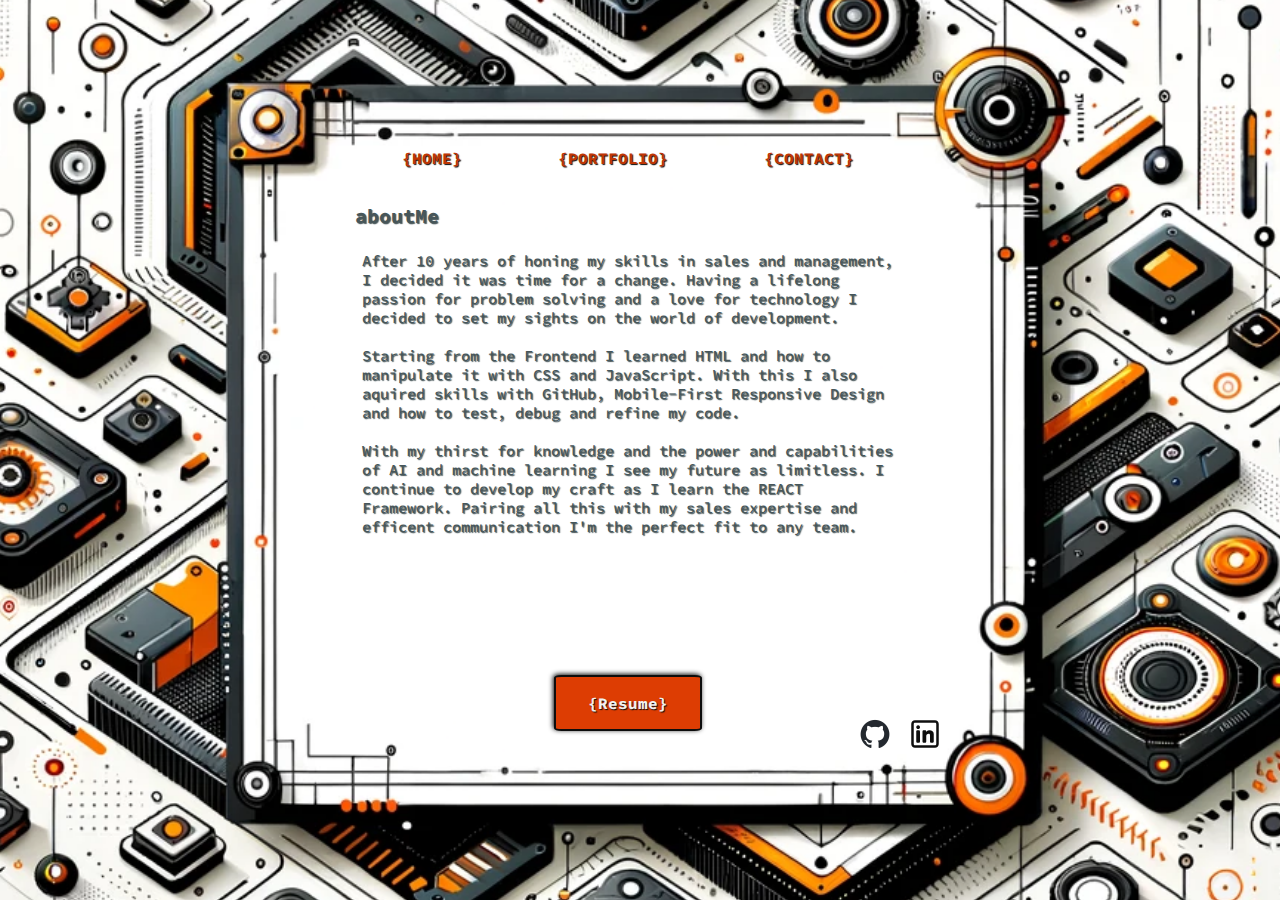
<file: about-v2.1.html>
<!DOCTYPE html>
<html lang="en">
<head>
    <meta charset="UTF-8">
    <meta name="viewport" content="width=device-width, initial-scale=1.0">
    <title>OutOfTheFox - About</title>
    <!-- Link to the external CSS file (styles.css) for styling -->
    <link rel="preconnect" href="https://fonts.googleapis.com">
    <link rel="preconnect" href="https://fonts.gstatic.com" crossorigin>
    <link href="https://fonts.googleapis.com/css2?family=Source+Code+Pro:ital,wght@0,300;0,400;0,500;0,700;1,300;1,400;1,500;1,700&display=swap" rel="stylesheet">
    <link rel="stylesheet" type="text/css" href="about-v2.1.css">
    <link rel="icon" href="images/favicon2.png" type="image/png">
    <!-- Add any other meta tags, links to external stylesheets, or other head content here. -->
</head>


<body>
        
    <section class="icon-bar">

        <a href="https://github.com/OutOfTheFox" target="_blank">
            <img src="images/github.png" alt="GitHub Icon" id="git-icon">
        </a>

        <a href="https://www.linkedin.com/in/fraser-fox-678329115/" target="_blank">
            <img src="images/linked.svg" alt="LinkedIn Icon" id="linked-icon">
        </a>
    </section>
    

    <section class="nav-menu">
        <p class="nav-menu-text" id="about-text">
            <a href="index-v2.1.html">{Home}</a>
        </p>
        <p class="nav-menu-text" id="portfolio-text">
            <a href="portfolio-v2.1.html">{Portfolio}</a>
        </p>
        <p class="nav-menu-text" id="contact-text">
            <a href="contact-v2.1.html">{Contact}</a>
        </p>
    </section>

    <main>
        <!-- MAIN CONTENT -->
        <div class="main-content-box" id="section1">
            <h2 class="main-content-title">
                aboutMe
            </h2>
            <p class="main-content-description">
                After 10 years of honing my skills in sales and management, 
                I decided it was time for a change. Having a lifelong 
                passion for problem solving and a love for technology I 
                decided to set my sights on the world of development.
            </p>
            <p class="main-content-description">
                Starting from the Frontend I learned HTML and how to 
                manipulate it with CSS and JavaScript. With this I also aquired
                skills with GitHub, Mobile-First Responsive Design and how to 
                test, debug and refine my code. 
            </p>
            <p class="main-content-description">
                With my thirst for knowledge and the power and capabilities 
                of AI and machine learning I see my future as
                limitless. I continue to develop my craft as I learn the 
                REACT Framework. Pairing all this with my sales expertise and 
                efficent communication I'm the perfect fit to any team.

            </p>
        </div>
        <div class="btn">
            <a href="images/Fraser_resume_Final.pdf" target="_blank">{Resume}</a>
        </div>
    </main>

    

    

</body>
</html>
</file>
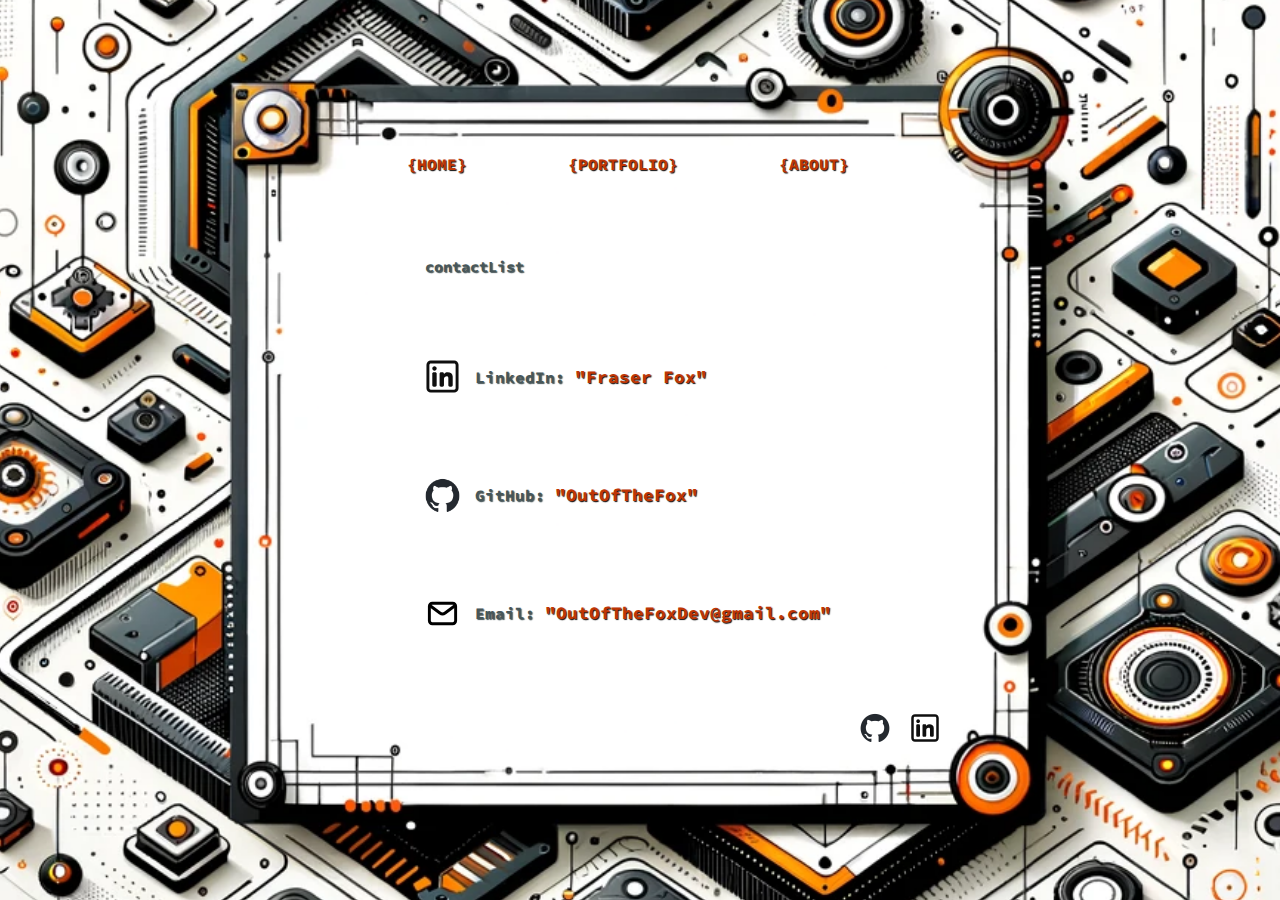
<file: contact-v2.1.html>
<!DOCTYPE html>
<html lang="en">

<head>
    <meta charset="UTF-8">
    <meta name="viewport" content="width=device-width, initial-scale=1.0">
    <title>OutOfTheFox - Contact </title>
    <!-- Link to the external CSS file (styles.css) for styling -->
    <link rel="preconnect" href="https://fonts.googleapis.com">
    <link rel="preconnect" href="https://fonts.gstatic.com" crossorigin>
    <link
        href="https://fonts.googleapis.com/css2?family=Source+Code+Pro:ital,wght@0,300;0,400;0,500;0,700;1,300;1,400;1,500;1,700&display=swap"
        rel="stylesheet">
    <link rel="icon" href="images/favicon2.png" type="image/png">
    <link rel="stylesheet" type="text/css" href="contact-v2.1.css">
    <!-- Add any other meta tags, links to external stylesheets, or other head content here. -->
</head>


<body>

    <section class="icon-bar">

        <a href="https://github.com/OutOfTheFox" target="_blank">
            <img src="images/github.png" alt="GitHub Icon" id="git-icon">
        </a>

        <a href="https://www.linkedin.com/in/fraser-fox-678329115/" target="_blank">
            <img src="images/linked.svg" alt="LinkedIn Icon" id="linked-icon">
        </a>
    </section>


    <section class="nav-menu">

        <p class="nav-menu-text" id="about-text">
            <a href="index-v2.1.html">{Home}</a>
        </p>
        <p class="nav-menu-text" id="portfolio-text">
            <a href="portfolio-v2.1.html">{Portfolio}</a>
        </p>
        <p class="nav-menu-text" id="about-text">
            <a href="about-v2.1.html">{About}</a>
        </p>
    </section>

    <main>

        <h2 class="main-title" id="line1">contactList</h2>

        <a href="https://www.linkedin.com/feed/" target="_blank">
            <div class="contact-container">

                <img src="images/linked.svg" alt="LinkedIn Icon" id="linked-icon">
                <h2 class="data" id="line2">LinkedIn:
                    <span class="big-text">"Fraser Fox"</span>
                </h2>

            </div>
        </a>
        <a href="https://github.com/OutOfTheFox" target="_blank">
            <div class="contact-container">

                <img src="images/github.png" alt="GitHub Icon" id="git-icon">
                <h2 class="data" id="line3">GitHub:
                    <span class="big-text">"OutOfTheFox"</span>
                </h2>
            </div>
        </a>
        <a href="mailto:outofthefoxdev@gmail.com">
            <div class="contact-container">

                <img src="images/email.svg" alt="Email Icon" id="email-icon">
                <h2 class="data" id="line5">Email:
                    <span class="big-text">"OutOfTheFoxDev@gmail.com"</span>
                </h2>

            </div>
        </a>

    </main>

</body>

</html>
</file>
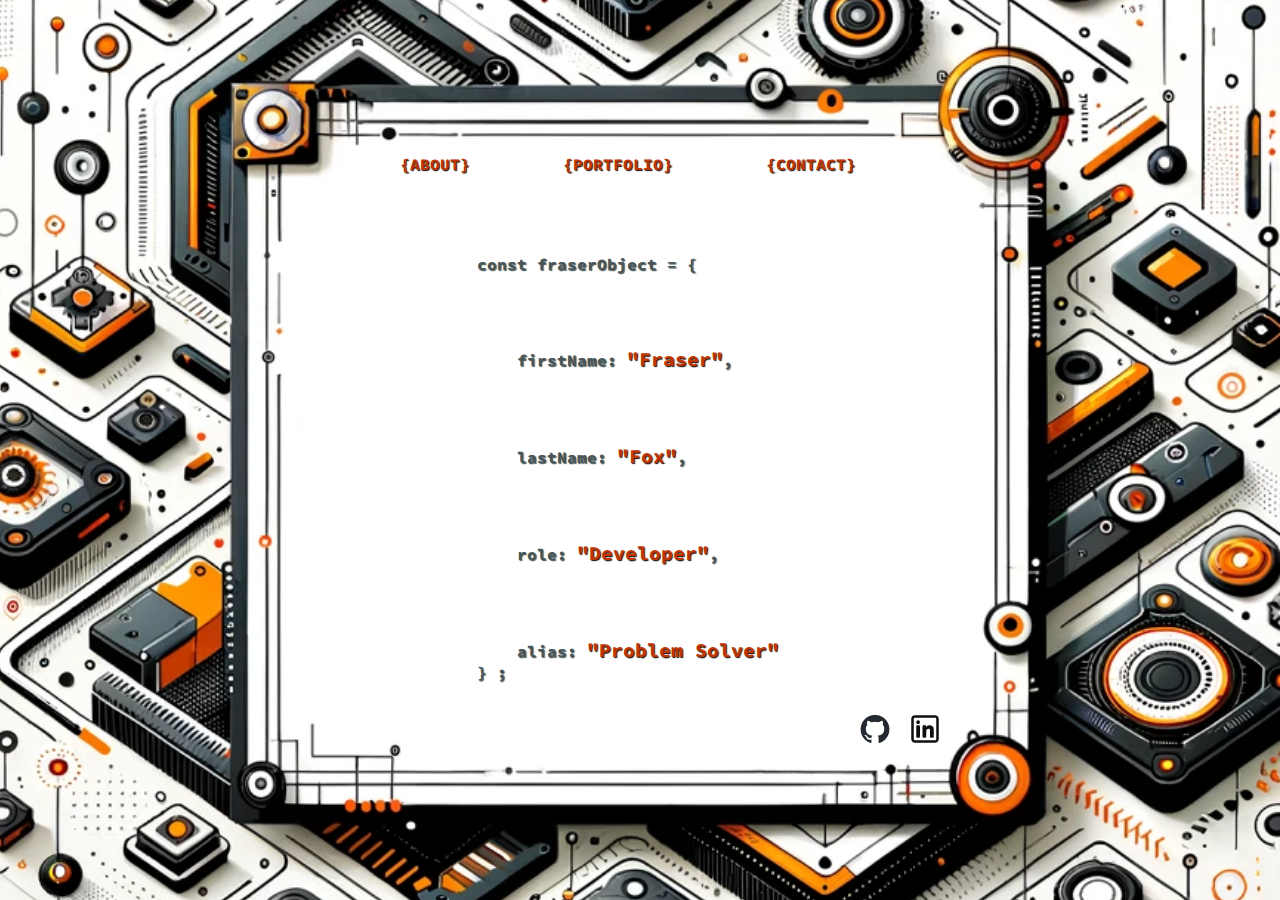
<file: index-v2.1.html>
<!DOCTYPE html>
<html lang="en">
<head>
    <meta charset="UTF-8">
    <meta name="viewport" content="width=device-width, initial-scale=1.0">
    <title>OutOfTheFox</title>
    <!-- Link to the external CSS file (styles.css) for styling -->
    <link rel="preconnect" href="https://fonts.googleapis.com">
    <link rel="preconnect" href="https://fonts.gstatic.com" crossorigin>
    <link href="https://fonts.googleapis.com/css2?family=Source+Code+Pro:ital,wght@0,300;0,400;0,500;0,700;1,300;1,400;1,500;1,700&display=swap" rel="stylesheet">
    <link rel="stylesheet" type="text/css" href="index-v2.1.css">
    <link rel="icon" href="images/favicon2.png" type="image/png">
    <!-- Add any other meta tags, links to external stylesheets, or other head content here. -->
</head>


<body>
        
    <section class="icon-bar">

        <a href="https://github.com/OutOfTheFox" target="_blank">
            <img src="images/github.png" alt="GitHub Icon" id="git-icon">
        </a>

        <a href="https://www.linkedin.com/in/fraser-fox-678329115/" target="_blank">
            <img src="images/linked.svg" alt="LinkedIn Icon" id="linked-icon">
        </a>
    </section>
    

    <section class="nav-menu">

        <p class="nav-menu-text" id="about-text">
            <a href="about-v2.1.html">{About}</a>
        </p>
        <p class="nav-menu-text" id="portfolio-text">
            <a href="portfolio-v2.1.html">{Portfolio}</a>
        </p>
        <p class="nav-menu-text" id="contact-text">
            <a href="contact-v2.1.html">{Contact}</a>
        </p>
    </section>

    <main>
        <h2 class="data" id="line1">const fraserObject = {</h2>
        <h2 class="data" id="line2">&nbsp;&nbsp;&nbsp;&nbsp;firstName: <span class="big-text">"Fraser"</span><span class="comma">,</span></h2>
        <h2 class="data" id="line3">&nbsp;&nbsp;&nbsp;&nbsp;lastName: <span class="big-text">"Fox"</span><span class="comma">,</span></h2>
        <h2 class="data" id="line4">&nbsp;&nbsp;&nbsp;&nbsp;role: <span class="big-text">"Developer"</span><span class="comma">,</span></h2>
        <h2 class="data" id="line5">&nbsp;&nbsp;&nbsp;&nbsp;alias: <span class="big-text">"Problem Solver"</span><br>} ;</h2>
    </main>

</body>
</html>
</file>
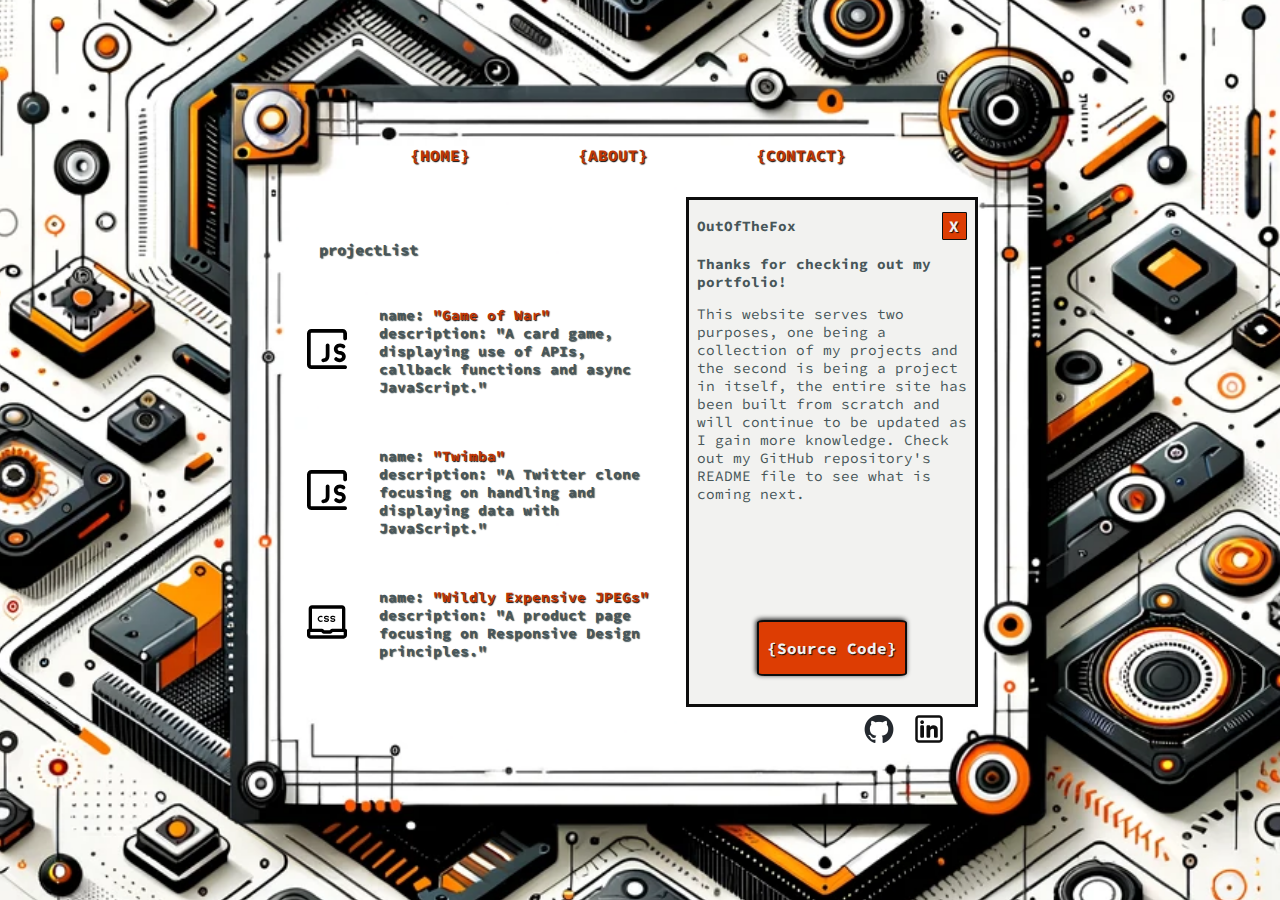
<file: portfolio-v2.1.html>
<!DOCTYPE html>
<html lang="en">

<head>
    <meta charset="UTF-8">
    <meta name="viewport" content="width=device-width, initial-scale=1.0">
    <title>OutOfTheFox - Portfolio</title>
    <!-- Link to the external CSS file (styles.css) for styling -->
    <link rel="preconnect" href="https://fonts.googleapis.com">
    <link rel="preconnect" href="https://fonts.gstatic.com" crossorigin>
    <link
        href="https://fonts.googleapis.com/css2?family=Source+Code+Pro:ital,wght@0,300;0,400;0,500;0,700;1,300;1,400;1,500;1,700&display=swap"
        rel="stylesheet">
        <link rel="icon" href="images/favicon2.png" type="image/png">
    <link rel="stylesheet" type="text/css" href="portfolio-v2.1.css">
    <!-- Add any other meta tags, links to external stylesheets, or other head content here. -->
</head>


<body>

    <section class="icon-bar">

        <a href="https://github.com/OutOfTheFox" target="_blank">
            <img src="images/github.png" alt="GitHub Icon" id="git-icon">
        </a>

        <a href="https://www.linkedin.com/in/fraser-fox-678329115/" target="_blank">
            <img src="images/linked.svg" alt="LinkedIn Icon" id="linked-icon">
        </a>
    </section>


    <section class="nav-menu">

        <p class="nav-menu-text" id="about-text">
            <a href="index-v2.1.html">{Home}</a>
        </p>
        <p class="nav-menu-text" id="about-text">
            <a href="about-v2.1.html">{About}</a>
        </p>
        <p class="nav-menu-text" id="contact-text">
            <a href="contact-v2.1.html">{Contact}</a>
        </p>
    </section>

    <main>
        <!-- PROJECTS SECTION -->
        <h2 class="main-content-title" id="title">projectList</h2>
        <div class="project-container" id="project1">
            <div class="image-container">
                <img src="images/javascript-svg.svg" alt="JavaScript Icon" class="portfolio-icon">
            </div>
            <div class="text-container">
                <h2 class="name">name: <span class="big-text">"Game of War"</span> </h2>
                <h2 class="data">description: "A card game, displaying use
                    of APIs, callback functions and async
                    JavaScript."</h2>
            </div>
        </div>

        <div class="project-container" id="project2">
            <div class="image-container">
                <img src="images/javascript-svg.svg" alt="JavaScript Icon" class="portfolio-icon">
            </div>
            <div class="text-container">
                <h2 class="name">name: <span class="big-text">"Twimba"</span></h2>
                <h2 class="data">description: "A Twitter clone focusing on
                    handling and displaying data with
                    JavaScript."</h2>
            </div>
        </div>

        <div class="project-container" id="project3">
            <div class="image-container">
                <img src="images/css-svg-black2.svg" alt="CSS Icon" class="portfolio-icon">
            </div>
            <div class="text-container">
                <h2 class="name">name: <span class="big-text">"Wildly Expensive JPEGs"</span></h2>
                <h2 class="data">description: "A product page focusing on
                    Responsive Design principles."</h2>
            </div>
        </div>
    </main>

<!-- DESCRIPTION SECTIONS -->
    <section class="description-section hidden" id="description1">
        <div class="description-container">
            <div class="description-top">
                <h2 class="description-name">Game of War</h2>
                <div class="close-btn">X</div>
            </div>
            <h3 class="description-name">Problem:</h3>
            <p class="description-text">Design a web application for the card
                game "War" where the player plays against the
                computer. The game will fetch a shuffled deck from
                an API, allow card draws, display scores, and
                declare a winner when the deck is exhausted.
                Implement user interactions and dynamic updates
                with JavaScript.
            </p>
        </div>
        <div class="description-links">
            <p class="btn" id="description1-btn">{Play War}</p>
            <p class="btn">
                <a href="https://github.com/OutOfTheFox/Game-of-War" target="_blank">
                    {Source Code}
                </a>
            </p>
        </div>
    </section>

    <section class="description-section hidden" id="description2">
        <div class="description-container">
            <div class="description-top">
                <h2 class="description-name">Twimba</h2>
                <div class="close-btn">X</div>
            </div>
            <h3 class="description-name">Problem:</h3>
            <p class="description-text">You are tasked with developing
                a basic social media platform for sharing and
                interacting with tweets. Users should be able to
                create new tweets, like tweets, retweet them, and
                reply to tweets. Your goal is to build the core
                functionality of the social media platform.
            </p>
        </div>
        <div class="description-links">
            <p class="btn" id="description2-btn">{Twimba}</p>
            <p class="btn">
                <a href="https://github.com/OutOfTheFox/Twimba" target="_blank">
                    {Source Code}
                </a>
            </p>
        </div>
    </section>

    <section class="description-section hidden" id="description3">
        <div class="description-container">
            <div class="description-top">
                <h2 class="description-name">Wildly Expensive JPEGs</h2>
                <div class="close-btn">X</div>
            </div>
            <h3 class="description-name">Problem:</h3>
            <p class="description-text">You're tasked with improving a website's
                responsiveness for selling NFTs using provided CSS and HTML.
                Analyze the existing responsive design principles, propose
                enhancements, and address a responsiveness issue scenario.
                Highlight the significance of a mobile-first approach for a
                better user experience across devices.
            </p>
        </div>
        <div class="description-links">
            <p class="btn" id="description3-btn">{NFT Site}</p>
            <p class="btn">
                <a href="https://github.com/OutOfTheFox/NFT-Project" target="_blank">
                    {Source Code}
                </a>
            </p>
        </div>
    </section>

    <section class="description-section" id="description-default">
        <div class="description-container">
            <div class="description-top">
                <h2 class="description-name">OutOfTheFox</h2>
                <div class="close-btn" id="close-btn-default">X</div>
            </div>
            <h3 class="description-name">Thanks for checking out my portfolio!</h3>
            <p class="description-text">This website serves two purposes,
                one being a collection of my projects and the second is being
                a project in itself, the entire site has been built from scratch and
                will continue to be updated as I gain more knowledge. Check out my 
                GitHub repository's README file to see what is coming next.
            </p>
        </div>
        <div class="description-links">
            <p class="btn">
                <a href="https://github.com/OutOfTheFox/Portfolio" target="_blank">
                    {Source Code}
                </a>
            </p>
        </div>
    </section>

    <script src="index-v2.1.js"></script>
</body>

</html>
</file>
<file: about-v2.1.css>
body {
    margin: 0;
    padding: 0;
    height: 100vh;
    font-family: 'Source Code Pro', monospace;
    background-image: url('images/portfolio_ai_bg_1.png');
    background-size: cover;
    background-position: center;
    background-position-x: calc(50% + 6px);
    background-repeat: no-repeat;
    display: grid;
    grid-template-columns:  auto  360px  auto;
    grid-template-areas:
    
    "navmenu navmenu navmenu "
    ". . . "
    ". main ."
    ". . . "
    ". nav nav";

    grid-template-rows: 3rem 1fr 45% 1.2fr 2rem;

}


.icon-bar { grid-area: nav; }
.nav-menu { grid-area: navmenu; }
main { grid-area: main;}

/* Color Pallet 
#F2F2F0 White/Silver
#A6A397 Grey
#F28705 Bright Orange
#F27405 Orange
#8C1C03 Muted Red
#BF3604 Redish Orange
#400101 Dark Red
#0D0D0D Charcoal

Darker Pallet
#475659 BlueSteel
#010D00 Forest Green
#F2F2F0 White/Silver
#400101 Dark Red
#0D0000 Wine
*/

/* FLEXBOXES */
.nav-menu,
.icon-bar,
main {
    display: flex;
}

/* MULTI-SELECTORS */
.nav-menu-text,
.big-text {
    text-shadow: 1px 1px 1px #0D0D0D;
}

.nav-menu-text,
.big-text {
    color: #BF3604;
}

/* NAVAGATION MENU */
.nav-menu {
    flex-direction: row;
    align-items: center;
    align-self: center;
    justify-content: space-evenly;
}

.nav-menu-text {
    text-transform: uppercase;
    margin: 0;
    font-size: 1em;
    font-weight: bold;
    
}

.nav-menu-text:hover {
    cursor: pointer;
    color: #475659;
    text-shadow: 1px 1px 1px #475659;
}

a {
    text-decoration: none; 
    color: inherit; 
    background: transparent; 
    border: none; 
}


/* MAIN CONTENT */
h2 {
    margin: 0;
    padding: 0;
}

main {
    flex-direction: column;
    justify-content: space-between;
    justify-self: center;
    align-self: start;
    padding: 1rem 1rem;
}

.main-content-title {
    font-size: 0.85rem;
    color: #475659;
    text-shadow: 1px 1px 1px #475659;
    padding-top: 7px;
}

.main-content-description {
    font-size: 0.65em;
    color: #475659;
    font-weight: 500;
    text-shadow: 1px 1px 1px #475659;
    margin: 7px;
}


.btn {
    margin: 5px auto;
    font-size: 0.8rem;
    cursor: pointer;
    padding: 0.75em 0.75em;
    font-weight: bold;
    border: 2px solid #0D0D0D;
    background-color: #dd3d03;
    color: #F2F2F0;
    text-shadow: 1px 1px 1px #0D0D0D;
    box-shadow: -1px -1px 5px #0D0D0D;
    border-radius: 5%;
}


.btn:hover {

    background-color: #0D0D0D;
    color: #475659;
    text-shadow: 1px 1px 1px #475659;

}


/* OFFSITE LINKS */
.icon-bar img {
    width: 30px;
    height: 30px;
    margin: 0 10px;
}

.icon-bar {
    justify-content: end;
    align-items: center;
    align-self: right;
    height: auto;
    padding-bottom: 1rem;

}

@media (min-width: 835px) {
    body {
        background-size: 2650px auto;
        background-position-y: calc(50% + 50px);
        grid-template-columns:  auto 375px 268px 1.5em auto;
        grid-template-areas:
    
        ".. navmenu  navmenu  .. .."
        ".. main  main .. .."
        ".. ..  nav .. .. "
        ".. ..  .. .. .. ";
        grid-template-rows: auto  540px 2em auto;

    }

    .icon-bar {
        align-self: center;
        padding-bottom: 0;
    }

    .nav-menu{
        align-self: end;
    }

    main {
        /* border: 1px solid tomato; */
        padding: 1em 3em;
        align-self: start;
        height: 100%;
    }

    .main-content-title {
        font-size: 1.25rem;
        padding-bottom: 1rem;
    }

    .main-content-description {
        font-size: 0.95rem;
    }

    p {
        padding-bottom: 0.75rem;
    }

    .btn {
        
        align-self: end;
        font-size: 1rem;
        cursor: pointer;
        padding: 1em 2em;
        font-weight: bold;
        border: 2px solid #0D0D0D;
        background-color: #dd3d03;
        color: #F2F2F0;
        text-shadow: 1px 1px 1px #0D0D0D;
        box-shadow: -1px -1px 5px #0D0D0D;
        border-radius: 5%;
    }

}
</file>
<file: contact-v2.1.css>
body {
    margin: 0;
    padding: 0;
    height: 100vh;
    font-family: 'Source Code Pro', monospace;
    background-image: url('images/portfolio_ai_bg_1.png');
    background-size: cover;
    background-position: center;
    background-position-x: calc(50% + 10px);
    background-repeat: no-repeat;
    display: grid;
    grid-template-columns:  1em 1fr auto 1fr 1em;
    grid-template-areas:
    
    "navmenu navmenu navmenu navmenu navmenu"
    ". . . . ."
    ". . main . ."
    ". . . . ."
    ". . nav nav .";

    grid-template-rows: 3rem 20% auto 28% 3rem;
}

.icon-bar { grid-area: nav; }
.nav-menu { grid-area: navmenu; }
main { grid-area: main;}

/* Color Pallet 
#F2F2F0 White/Silver
#A6A397 Grey
#F28705 Bright Orange
#F27405 Orange
#8C1C03 Muted Red
#BF3604 Redish Orange
#400101 Dark Red
#0D0D0D Charcoal

Darker Pallet
#475659 BlueSteel
#010D00 Forest Green
#F2F2F0 White/Silver
#400101 Dark Red
#0D0000 Wine
*/

/* FLEXBOXES */
.nav-menu,
.icon-bar,
main,
.contact-container {
    display: flex;
}

/* MULTI-SELECTORS */
.nav-menu-text,
.big-text {
    text-shadow: 1px 1px 1px #0D0D0D;
}

.nav-menu-text,
.big-text {
    color: #BF3604;
}

/* NAVAGATION MENU */
.nav-menu {
    flex-direction: row;
    align-items: center;
    align-self: center;
    justify-content: space-evenly;
}

.nav-menu-text {
    text-transform: uppercase;
    margin: 0;
    font-size: 1em;
    font-weight: bold;
    
}

.nav-menu-text:hover {
    cursor: pointer;
    color: #475659;
    text-shadow: 1px 1px 1px #475659;
}

 a {
    text-decoration: none; 
    color: inherit; 
    background: transparent; 
    border: none; 
}


/* MAIN CONTENT */
h2 {
    margin: 0;
    padding: 0;
}

main {
    flex-direction: column;
    justify-content: space-evenly;
    justify-self: center;
}

.main-title {
    font-size: 0.95rem;
    color: #475659;
    text-shadow: 1px 1px 1px #475659;
}

.contact-container {
    align-items: center;
    flex-direction: row;
}


.contact-container img {
    width: 35px;
}

.data {
    font-size: 0.7rem;
    color: #475659;
    text-shadow: 1px 1px 1px #475659;
    padding-left: 0.9em;
}


.big-text {
    font-size: 1em;
}


a {
    color: inherit;
    text-decoration: none;
}

/* OFFSITE LINKS */
.icon-bar img {
    width: 30px;
    height: 30px;
    margin: 0 10px;
}

.icon-bar {
    justify-content: end;
    align-items: center;
    height: auto;
    padding-bottom: 1rem;

}

@media (min-width: 835px) {
    body {
        background-size: 2650px auto;
        background-position-y: calc(50% + 50px);
        grid-template-columns:  auto 375px 268px 1.5em auto;
        grid-template-areas:
    
        ".. navmenu  navmenu  .. .."
        ".. main  main .. .."
        ".. ..  nav .. .. "
        ".. ..  .. .. .. ";
        grid-template-rows: auto  540px 2em auto;

    }

    .icon-bar {
        align-self: center;
        padding-bottom: 0;
    }

    .nav-menu{
        align-self: end;
    }

    .data {
        font-size: 1em;

    }
    
    .big-text {
        font-size: 1.1em;
    }
}
</file>
<file: index-v2.1.css>
body {
    margin: 0;
    padding: 0;
    height: 100vh;
    font-family: 'Source Code Pro', monospace;
    background-image: url('images/portfolio_ai_bg_1.png');
    background-size: cover;
    background-position: center;
    background-position-x: calc(50% + 10px);
    background-repeat: no-repeat;
    display: grid;
    grid-template-columns:  1em 1fr auto 1fr 1em;
    grid-template-areas:
    
    "navmenu navmenu navmenu navmenu navmenu"
    ". . . . ."
    ". . main . ."
    ". . . . ."
    ". . nav nav .";

    grid-template-rows: 3rem 1.5fr 260px 2fr 3rem;

}

.icon-bar { grid-area: nav; }
.nav-menu { grid-area: navmenu; }
main { grid-area: main;}

/* Color Pallet 
#F2F2F0 White/Silver
#A6A397 Grey
#F28705 Bright Orange
#F27405 Orange
#8C1C03 Muted Red
#BF3604 Redish Orange
#400101 Dark Red
#0D0D0D Charcoal

Darker Pallet
#475659 BlueSteel
#010D00 Forest Green
#F2F2F0 White/Silver
#400101 Dark Red
#0D0000 Wine
*/

/* FLEXBOXES */
.nav-menu,
.icon-bar,
main {
    display: flex;
}

/* MULTI-SELECTORS */
.nav-menu-text,
.big-text {
    text-shadow: 1px 1px 1px #0D0D0D;
}

.nav-menu-text,
.big-text {
    color: #BF3604;
}

/* NAVAGATION MENU */
.nav-menu {
    flex-direction: row;
    align-items: center;
    align-self: center;
    justify-content: space-evenly;
}

.nav-menu-text {
    text-transform: uppercase;
    margin: 0;
    font-size: 1em;
    font-weight: bold;
    
}

.nav-menu-text:hover {
    cursor: pointer;
    color: #475659;
    text-shadow: 1px 1px 1px #475659;
}

.nav-menu a {
    text-decoration: none; 
    color: inherit; 
    background: transparent; 
    border: none; 
}


/* MAIN CONTENT */
h2 {
    margin: 0;
    padding: 0;
}

main {
    flex-direction: column;
    justify-content: space-between;
    justify-self: center;
}

.data {
    font-size: 0.85rem;
    color: #475659;
    text-shadow: 1px 1px 1px #475659;
}


.big-text {
    font-size: 1rem;
}

/* OFFSITE LINKS */
.icon-bar img {
    width: 30px;
    height: 30px;
    margin: 0 10px;
}

.icon-bar {
    justify-content: end;
    align-items: center;
    height: auto;
    padding-bottom: 1rem;

}


@media (min-width: 835px) {
    body {
        background-size: 2650px auto;
        background-position-y: calc(50% + 50px);
        grid-template-columns:  auto 375px 268px 1.5em auto;
        grid-template-areas:
    
        ".. navmenu  navmenu  .. .."
        ".. main  main .. .."
        ".. ..  nav .. .. "
        ".. ..  .. .. .. ";
        grid-template-rows: auto  540px 2em auto;

    }

    .icon-bar {
        align-self: start;
        padding-bottom: 0;
    }

    .nav-menu{
        align-self: end;
    }

    main {
        padding-bottom: 2rem;
        margin-top: 5rem;
    }
    .data {
        font-size: 1rem;
    }
    .big-text {
        font-size: 1.225rem;
    }
    
}
</file>
<file: portfolio-v2.1.css>
body {
    margin: 0;
    padding: 0;
    height: 100vh;
    font-family: 'Source Code Pro', monospace;
    background-image: url('images/portfolio_ai_bg_1.png');
    background-size: cover;
    background-position: center;
    background-position-x: calc(50% + 10px);
    background-repeat: no-repeat;
    display: grid;
    grid-template-columns:  1em 1fr auto 1fr 1em;
    grid-template-areas:
    
    "navmenu navmenu navmenu navmenu navmenu"
    "....... ....... ....... ....... ......."
    "....... .......  main   ....... ......."
    "....... ....... ....... ....... ......."
    "....... .......  nav      nav   .......";

    grid-template-rows: 3em 1.6fr 290px 2fr auto;

}

.icon-bar { grid-area: nav; }
.nav-menu { grid-area: navmenu; }
main { grid-area: main;}

/* Color Pallet 
#F2F2F0 White/Silver
#A6A397 Grey
#F28705 Bright Orange
#F27405 Orange
#8C1C03 Muted Red
#BF3604 Redish Orange
#400101 Dark Red
#0D0D0D Charcoal

Darker Pallet
#475659 BlueSteel
#010D00 Forest Green
#F2F2F0 White/Silver
#400101 Dark Red
#0D0000 Wine
*/

/* FLEXBOXES */
.nav-menu,
.icon-bar,
main,
.project-container {
    display: flex;
}

/* MULTI-SELECTORS */
.nav-menu-text,
.big-text {
    text-shadow: 1px 1px 1px #0D0D0D;
}

.nav-menu-text,
.big-text {
    color: #BF3604;
}

/* NAVAGATION MENU */
.nav-menu {
    flex-direction: row;
    align-items: center;
    align-self: center;
    justify-content: space-evenly;
}

.nav-menu-text {
    text-transform: uppercase;
    margin: 0;
    font-size: 1em;
    font-weight: bold;
    
}

.nav-menu-text:hover {
    cursor: pointer;
    color: #475659;
    text-shadow: 1px 1px 1px #475659;
}

 a {
    text-decoration: none; 
    color: inherit; 
    background: transparent; 
    border: none; 
}


/* MAIN CONTENT */
h2 {
    margin: 0;
    padding: 0;
}

main {
    flex-direction: column;
    justify-content: space-evenly;
    justify-self: center;
    width: 350px;
}

.project-container {
    align-items: center;
    padding: 0.25em;
    cursor: pointer;
}

.text-container {
    padding-left: 2em;
}

.main-content-title {
    padding-left: 1rem;
    font-size: 0.95rem;
    color: #475659;
    text-shadow: 1px 1px 1px #475659;
}

.data,
.name {
    font-size: 0.8rem;
    color: #475659;
    text-shadow: 1px 1px 1px #475659;
}




.portfolio-icon {
    width: 40px;
}


.big-text {
    font-size: 1em;
}


.project-container:hover .image-container img {
    content: url('images/arrow-svg-black.svg'); 
}

/* Description Sections */
.description-top {
    display: flex;
    flex-direction: row;
    align-items: center;
    justify-content: space-between;
}

.close-btn {
    padding: 0.2em 0.4em;
    font-weight: bold;
    border: 1.5px solid #0D0D0D;
    background-color:#dd3d03;
    color: #F2F2F0;
    text-shadow: 1px 1px 1px #0D0D0D;
    border-radius: 5%;
    cursor: pointer;
}

.close-btn:hover {
    background-color: #0D0D0D;
    color: #475659;
    text-shadow: 1px 1px 1px #475659;
}

.description-name,
.description-text {
    font-size: 0.9rem;
    color: #475659;
}

.description-section { 
    
    display: flex;
    position: fixed;
    top: 50%;
    left: 50%;
    transform: translate(-50%, -50%);
    width: 350px;
    height: auto;
    flex-direction: column;
    justify-content: space-between;
    border: 3px solid #0D0D0D;
    background-color: #F2F2F0;
    
}


.description-container,
.description-links {
    padding: 0.75em 0.5em;

}

.description-links {
    display: flex;
    flex-direction: column;
    justify-content: center;
    align-items: center;
}

.btn {
    cursor: pointer;
    padding: 1em 0.5em;
    font-weight: bold;
    border: 2px solid #0D0D0D;
    background-color: #dd3d03;
    color: #F2F2F0;
    text-shadow: 1px 1px 1px #0D0D0D;
    box-shadow: -1px -1px 5px #0D0D0D;
    border-radius: 5%;
}


.btn:hover {

    background-color: #0D0D0D;
    color: #475659;
    text-shadow: 1px 1px 1px #475659;

}

.hidden {
    display: none;
}
  

/* OFFSITE LINKS */
.icon-bar img {
    width: 30px;
    height: 30px;
    margin: 0 10px;
}

.icon-bar {
    justify-content: end;
    align-items: center;
    height: auto;
    padding-bottom: 1rem;

}

@media (min-width: 835px) {
    body {
        background-size: 2650px auto;
        background-position-y: calc(50% + 50px);
        grid-template-columns:  auto 375px 0.5em 268px 1.5em auto;
        grid-template-areas:
    
        ".. navmenu navmenu navmenu  . ."
        ".. . . ....... .......  ."
        ".. main . desc desc  ."
        ".. main . desc desc  ."
        ".. main . desc desc  ." 
        ".. .... . nav .... ....... "
        ".. ....... . ....... ....... ....... ";
        grid-template-rows: auto 2em 170px 170px 170px 3em auto;

    }

    .icon-bar {
        align-self: center;
        padding-bottom: 0;
    }

    .nav-menu{
        align-self: end;
    }

    main {
        justify-self: start;
    }

    .name,
    .data {
        font-size: 0.9rem;
    }

    .description-section {
        position: relative;
        grid-area: desc;
        display: flex;
        width: auto;

    }

    .clicked {
        background-color: #F2F2F0;
        border: 3px solid #0D0D0D;
    }

    .hidden {
        display: none;
    }



}
</file>
